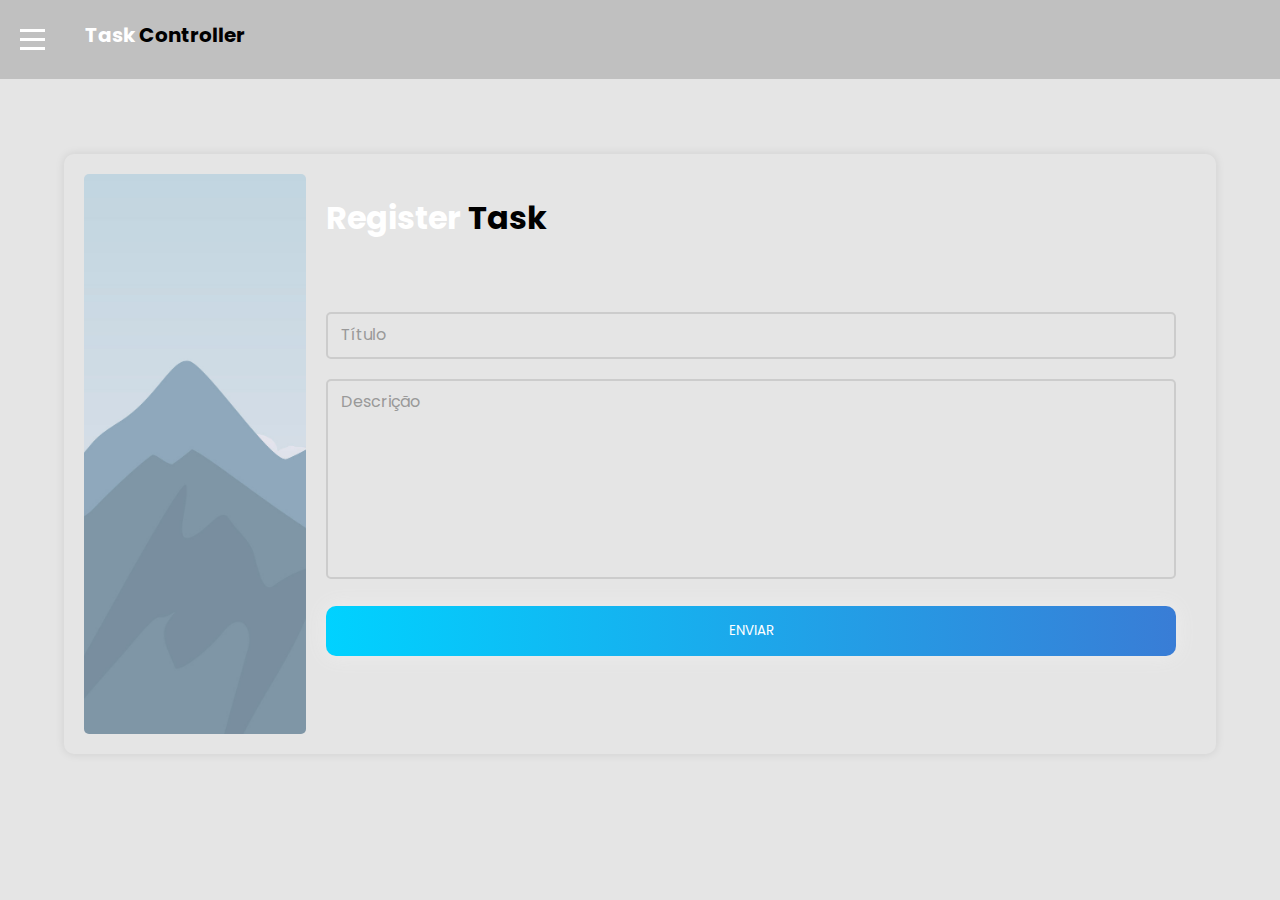
<file: Interface/index.html>
<!DOCTYPE html>
<html lang="en">
<head>
    <meta charset="UTF-8">
    <meta name="viewport" content="width=device-width, initial-scale=1.0">
    <title>Document</title>
    <link rel="stylesheet" href="css/index.css">
</head>
<body>
    <header class="header">
        <nav class="navbar">
            <div class="hamburger-menu">
                <div class="bar"></div>
                <div class="bar"></div>
                <div class="bar"></div>
            </div>
            <ul class="menu">
                <li><a href="index.html">Register Task</a></li>
                <li><a href="taskview.html">Task View</a></li>
            </ul>
        </nav>
        <h3 id="titulo"><span style="color: white;">Task </span>Controller</h3>
    </header>

    <div class="grid">
        <aside class="aside"></aside>
        <main class="main">

            <h1>Register <span style="color: black;">Task</span> </h1>
            <form id="formulario" method="post">       
            <div class="input-container" style="margin-top: 70px ">
                <input class="inputTitulo"  autocomplete="off" placeholder="Insira o título" required />
                <label for="titulo">Título</label>
            </div>
            
            <div class="textarea-container">
                <textarea id="descricao" name="descricao" autocomplete="off" placeholder="Insira a descrição" required></textarea>
                <label for="descricao">Descrição</label>
            </div>

            <button type="submit" id="submit" class="btn-grad">Enviar</button>
        </form>  
        </main>
    </div>

    <footer>
    </footer>

    <script>
        document.querySelector('.hamburger-menu').addEventListener('click', function() {
            document.querySelector('.menu').classList.toggle('show');
        });
    </script>
    <script src="Requisições/criarTask.js"></script>
</body>
</html>
</file>
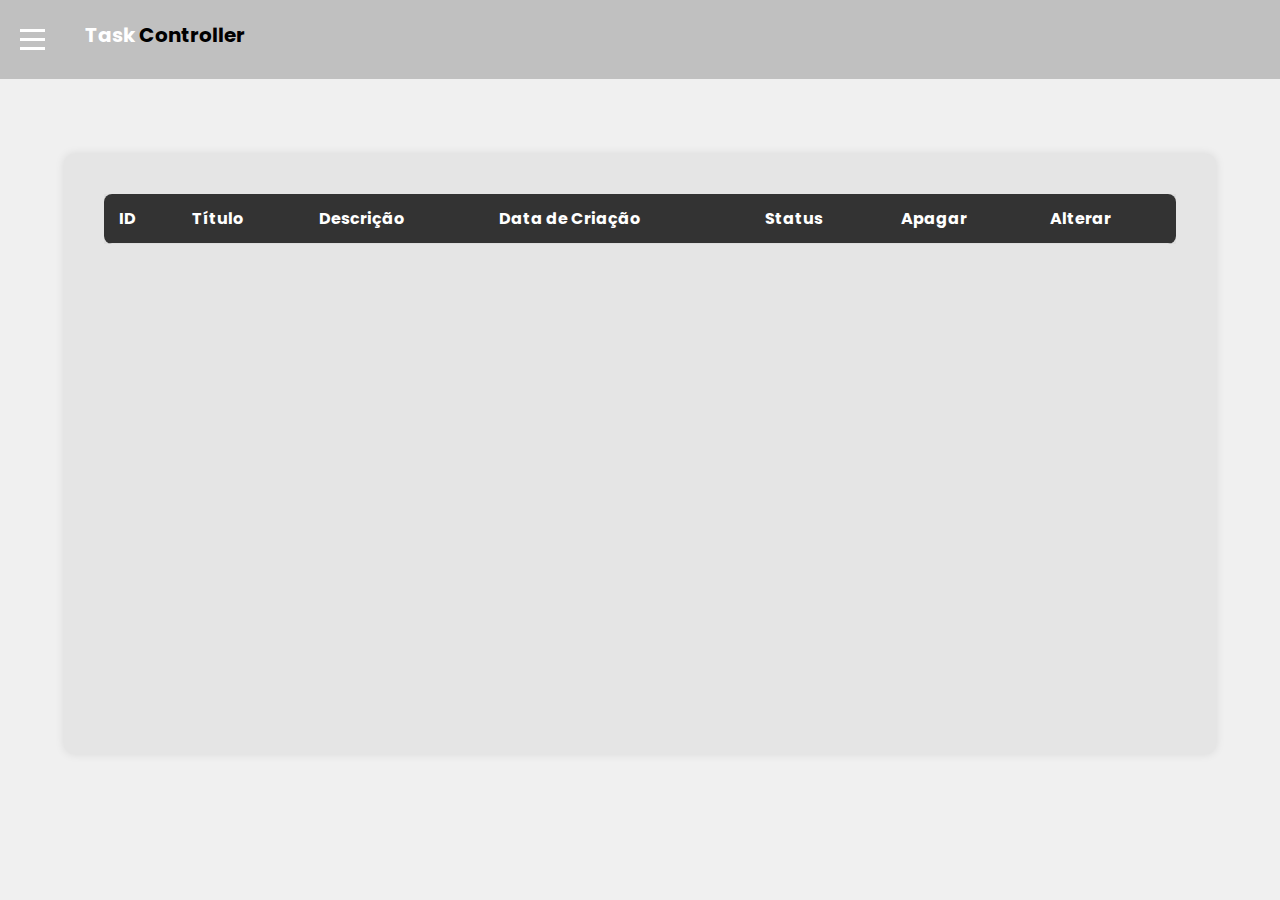
<file: Interface/taskview.html>
<!DOCTYPE html>
<html lang="en">
<head>
    <meta charset="UTF-8">
    <meta name="viewport" content="width=device-width, initial-scale=1.0">
    <title>Document</title>
    <link rel="stylesheet" href="css/taskview.css">
    <link href='https://unpkg.com/boxicons@2.1.4/css/boxicons.min.css' rel='stylesheet'>
</head>
<body>
    <header class="header">
        <nav class="navbar">
            <div class="hamburger-menu">
                <div class="bar"></div>
                <div class="bar"></div>
                <div class="bar"></div>
            </div>
            <ul class="menu">
                <li><a href="index.html">Register Task</a></li>
                <li><a href="taskview.html">Task View</a></li>
            </ul>
        </nav>
        <h3 id="titulo"><span style="color: white;">Task </span>Controller</h3>
    </header>

    <div class="grid">
        <main class="main">
    <div class="table-container">
        <table class="modern-table">
            <thead>
                <tr>
                    <th>ID</th>
                    <th>Título</th>
                    <th>Descrição</th>
                    <th>Data de Criação</th>
                    <th>Status</th>
                    <th>Apagar</th>
                    <th>Alterar</th>
                </tr>
            </thead>
            <tbody id="tabela-corpo">
               
            </tbody>
        </table>
    </div>

    <div class="pagination">

      
    </div>
</main>
    <footer>
    </footer>

    <script>
        document.querySelector('.hamburger-menu').addEventListener('click', function() {
            document.querySelector('.menu').classList.toggle('show');
        });
    </script>
    <script type="module" src="Requisições/getTasks.js"></script>
    <script type="module" src="Requisições/removeTask.js"></script>
    <script type="module" src="Requisições/EditTasks.js"></script>
</body>
</html>
</file>
<file: Interface/css/index.css>
@import url('https://fonts.googleapis.com/css2?family=Poppins:wght@100;200;300;400;500;600;700;800;900&display=swap');

* {
    font-family: "Poppins", sans-serif;
    box-sizing: border-box;
    margin: 0;
    padding: 0;
}

:root {
    --cor-cinza: #c0c0c0;
    --cor-branco: #ffffff;
    --cor-preto: #000000;
    --cor-azul: #77aad9;
    --cor-cinza-background: #e5e5e5;
}

body {
    background-color: var(--cor-cinza-background);
    display: flex;
    flex-direction: column;
    align-items: center;
    height: 100vh;
    margin: 0;
    color: var(--cor-branco);
}

.header {
    background-color: var(--cor-cinza);
    width: 100%;
    height: 79px;
    display: flex;
    position: sticky;
}

#titulo {
    color: var(--cor-preto);
    font-size: 20px;
    padding: 20px;
    width: 200px;
}

.grid {
    display: grid;
    grid-template-columns: 1fr 80%;
    width: 90%;
    background-color: var(--cor-cinza-background);
    padding: 20px;
    margin-top: 75px;
    margin-bottom: auto;
    box-shadow: 0 0 10px rgba(0, 0, 0, 0.1);
    border-radius: 10px;
    height: 600px;
}

.aside,
.main {
    padding: 20px;

}

.aside {
    background-image: url(../imagens/default-image.jpg);
    background-size: cover;
    border-radius: 5px;
    background-position: 40%;
}

.input-container {
    position: relative;
}

.input-container input {
    width: 100%;
    padding: 10px;
    border: 2px solid #ccc;
    border-radius: 5px;
    font-size: 15px;
    transition: border-color 0.3s ease, box-shadow 0.3s ease;
    outline: none;
    background-color: transparent;
    resize: none;
}


.input-container input::placeholder {
    color: transparent;
}


.input-container label {
    position: absolute;
    top: 10px;
    left: 10px;
    font-size: 16px;
    color: #999;
    padding: 0 5px;
    transition: 0.3s ease;
    pointer-events: none;

}


.input-container input:focus {
    border-color: #007BFF;
    box-shadow: 0 0 8px rgba(0, 123, 255, 0.3);

}


.input-container input:focus+label,
.input-container input:not(:placeholder-shown)+label {
    top: -15px;
    left: 5px;
    font-size: 12px;
    background-color: rgb(247, 247, 247);
    border-radius: 2px;
    color: #007BFF;
}

.input-container input:hover {
    border-color: #007BFF;
}



.textarea-container {
    position: relative;
    margin: 20px 0;
}

.textarea-container textarea {
    width: 100%;
    height: 200px;
    padding: 10px;
    border: 2px solid #ccc;
    border-radius: 5px;
    font-size: 16px;
    transition: border-color 0.3s ease, box-shadow 0.3s ease;
    outline: none;
    resize: none;
    background-color: transparent;
}


.textarea-container textarea::placeholder {
    color: transparent;
}


.textarea-container label {
    position: absolute;
    top: 10px;
    left: 10px;
    font-size: 16px;
    color: #999;
    padding: 0 5px;
    transition: 0.3s ease;
    pointer-events: none;
}


.textarea-container textarea:focus {
    border-color: #007BFF;
    box-shadow: 0 0 8px rgba(0, 123, 255, 0.3);
}


.textarea-container textarea:focus+label,
.textarea-container textarea:not(:placeholder-shown)+label {
    top: -15px;
    background-color: white;
    border-radius: 2px;
    left: 5px;
    font-size: 12px;
    color: #007BFF;
}




.btn-grad {
    background-image: linear-gradient(to right, #00d2ff 0%, #3a7bd5 51%, #00d2ff 100%);
    padding: 15px 45px;
    text-align: center;
    text-transform: uppercase;
    transition: 0.5s;
    width: 100%;
    background-size: 200% auto;
    color: white;
    border: transparent;
    box-shadow: 0 0 20px #eee;
    border-radius: 10px;
    display: block;
}

.btn-grad:hover {
    background-position: right center;
    color: #fff;
    text-decoration: none;
}



.navbar {
    background-color: var(--cor-cinza);
    color: #fff;
    display: flex;
    justify-content: space-between;
    align-items: center;
    padding: 10px 20px;
}

.hamburger-menu {
    display: none;
    flex-direction: column;
    cursor: pointer;
}

.bar {
    width: 25px;
    height: 3px;
    background-color: #fff;
    margin: 3px 0;
}

.menu {
    list-style-type: none;
    display: flex;
    background-color: var(--cor-cinza);
}

.menu li {
    padding: 0 15px;
    transition: background-color 0.3s ease-in-out;
}

.menu li a {
    color: #fff;
    text-decoration: none;
}

.menu li:hover {
    background-color: #555;
}

.hamburger-menu {
    display: flex;
}

.menu {
    display: none;
    flex-direction: column;
    width: 100%;
    text-align: center;
    position: absolute;
    background-color: var(--cor-cinza);
    transition: background-color 0.3s ease-in-out;
    top: 60px;
    left: 0;
    z-index: 1;
}

.menu.show {
    display: flex;
    transition: background-color 0.3s ease-in-out;
}

.menu li {
    padding: 10px 0;
}

.success-box {
    background-color: #0fe0c5; 
    color: white; 
    padding: 10px;
    position: fixed; 
    top: 50px; 
    left: 50%; 
    transform: translateX(-50%); 
    z-index: 1000; 
    border-radius: 5px;
    box-shadow: 0 4px 8px rgba(0, 0, 0, 0.1); 
    opacity: 1; 
    transition: opacity 0.3s ease; 
}

.success-box.fadeOut {
    opacity: 0; 
}
</file>
<file: Interface/css/taskview.css>
@import url('https://fonts.googleapis.com/css2?family=Poppins:wght@100;200;300;400;500;600;700;800;900&display=swap');

* {
    font-family: "Poppins", sans-serif;
    box-sizing: border-box;
    margin: 0;
    padding: 0;
}

:root {
    --cor-cinza: #c0c0c0;
    --cor-branco: #ffffff;
    --cor-preto: #000000;
    --cor-azul: #77aad9;
    --cor-cinza-background: #e5e5e5;
}

body {
    background-color: var(--cor-cinza-background);
    display: flex;
    flex-direction: column;
    align-items: center;
    height: 100vh;
    margin: 0;  
}

.header {
    background-color: var(--cor-cinza);
    width: 100%;
    height: 79px;
    display: flex;

}

#titulo {
    color: var(--cor-preto);
    font-size: 20px;
    padding: 20px;
    width: 200px;
}

.grid {
    display: grid;
    grid-template-columns: 1fr;
    width: 90%;
    background-color: var(--cor-cinza-background);
    padding: 20px;
    margin-top: 75px;
    margin-bottom: auto;
    box-shadow: 0 0 10px rgba(0, 0, 0, 0.1);
    border-radius: 10px;
    height: 600px;
}

.main {
    padding: 20px;
    overflow-x: auto; 
}


body {
    font-family: Arial, sans-serif;
    margin: 0;
    padding: 0;
    display: flex;
    justify-content: center;
    align-items: center;
    height: 100vh;
    background-color: #f0f0f0;
}


.navbar {
    background-color: var(--cor-cinza);
    color: #fff;
    display: flex;
    justify-content: space-between;
    align-items: center;
    padding: 10px 20px;
}

.hamburger-menu {
    display: none;
    flex-direction: column;
    cursor: pointer;
}

.bar {
    width: 25px;
    height: 3px;
    background-color: #fff;
    margin: 3px 0;
}

.menu {
    list-style-type: none;
    display: flex;
    background-color: var(--cor-cinza);
}

.menu li {
    padding: 0 15px;
    transition: background-color 0.3s ease-in-out;
}

.menu li a {
    color: #fff;
    text-decoration: none;
}

.menu li:hover {
    background-color: #555;
}

.hamburger-menu {
    display: flex;
}

.menu {
    display: none;
    flex-direction: column;
    width: 100%;
    text-align: center;
    position: absolute;
    background-color: var(--cor-cinza);
    transition: background-color 0.3s ease-in-out;
    top: 60px;
    left: 0;
    z-index: 1;
}

.menu.show {
    display: flex;
    transition: background-color 0.3s ease-in-out;
}

.menu li {
    padding: 10px 0;
}


body {
    font-family: Arial, sans-serif;
    margin: 0;
    padding: 0;
    display: flex;
    justify-content: center;
    align-items: center;
    height: 100vh;
    background-color: #f0f0f0;
}

.table-container {
    width: 100%;
    overflow-x: auto; 
}

.modern-table {
    width: 100%;
    border-collapse: collapse;
    background-color: #fff;
    border-radius: 8px;
    overflow: hidden;
    box-shadow: 0 0 20px rgba(0, 0, 0, 0.1);
    white-space: nowrap; 
}

.modern-table th,
.modern-table td {
    padding: 12px 15px;
    text-align: left;
    border-bottom: 1px solid #ddd;
}

.modern-table th {
    background-color: #333;
    color: #fff; 
}

.modern-table td {
    color: #000; 
}

.modern-table tbody tr:nth-child(even) {
    background-color: #f2f2f2;
}

.pagination {
    margin-top: 20px;
    text-align: center;
}

.pagination button {
    background-color: #333;
    color: #fff;
    border: none;
    padding: 8px 16px;
    cursor: pointer;
    margin: 0 4px;
    border-radius: 4px;
}

.page-num {
    font-weight: bold;
    margin: 0 8px;
}

#btn-grad {
    background-image: linear-gradient(to right, #00d2ff 0%, #3a7bd5 51%, #00d2ff 100%);
    text-align: left;
    text-transform: uppercase;
    transition: 0.5s;
    width: 100px;
    height: 40px;
    margin: auto;
    background-size: 200% auto;
    color: white;
    border: transparent;
    box-shadow: 0 0 20px #eee;
    border-radius: 10px;
    display: block;
}

#btn-grad:hover {
    background-position: right center;
    color: #fff;
    text-decoration: none;
}

.delete {
    background-image: linear-gradient(to right, #cb2d3e 0%, #ef473a  51%, #cb2d3e  100%);
    text-align: center;
    text-transform: uppercase;
    transition: 0.5s;
    background-size: 200% auto;
    color: white;            
    box-shadow: 0 0 20px #eee;
    border-radius: 10px;
    display: block;
    border: 1px solid white;
    cursor: pointer;
    width: 60px;
    height: 50px;
  }

  .delete:hover {
    background-position: right center; 
    color: #fff;
    text-decoration: none;
  }
 
.bx {
font-size: 20px;
}

.confirmed {
    background-image: linear-gradient(to right, #2dcb42 0%, #00db42  51%, #10b91e  100%);
    text-align: center;
    text-transform: uppercase;
    transition: 0.5s;
    background-size: 200% auto;
    color: white;            
    box-shadow: 0 0 20px #eee;
    border-radius: 10px;
    display: block;
    border: 1px solid white;
    cursor: pointer;
    width: 60px;
    height: 50px;
  }

  .confirmed:hover {
    background-position: right center; 
    color: #fff;
    text-decoration: none;
  }
.success-box {
    background-color: #0fe0c5; 
    color: white; 
    padding: 10px;
    position: fixed; 
    top: 50px; 
    left: 50%; 
    transform: translateX(-50%); 
    z-index: 1000; 
    border-radius: 5px;
    box-shadow: 0 4px 8px rgba(0, 0, 0, 0.1); 
    opacity: 1; 
    transition: opacity 0.3s ease; 
}

.success-box.fadeOut {
    opacity: 0; 
}

input[type="text"], 
textarea {
  width: 70%;
  padding: 10px; 
  margin: 10px 0; 
  border: 1px solid #cccccc9f; 
  border-radius: 4px; 
  box-shadow: inset 0 1px 3px rgba(0, 0, 0, 0.048); 
  font-size: 16px; 
  transition: border-color 0.3s ease, box-shadow 0.3s ease; 
}

input[type="text"]:focus, 
textarea:focus {
  border-color: #007BFF; 
  box-shadow: 0 0 5px rgba(0, 123, 255, 0.5); 
  outline: none; 
}


input[type="text"]::placeholder, 
textarea::placeholder {
  color: #888; 
  font-style: italic;
}

select {
    width: 80%; 
    max-width: 300px; 
    padding: 10px 15px 10px 10px; 
    font-size: 16px; 
    border: 1px solid #ccc; 
    border-radius: 4px; 
    background-color: #fff; 
    background-image: url('data:image/svg+xml;utf8,<svg xmlns="http://www.w3.org/2000/svg" width="10" height="10" viewBox="0 0 24 24" fill="none" stroke="%23888" stroke-width="2" stroke-linecap="round" stroke-linejoin="round"><polyline points="6 9 12 15 18 9"/></svg>'); /* Seta em SVG */
    background-repeat: no-repeat; 
    background-position: right 10px top 50%; 
    background-size: 12px 12px; 
    appearance: none; 
    -webkit-appearance: none; 
    -moz-appearance: none; 
    cursor: pointer; 
    transition: border-color 0.3s ease, box-shadow 0.3s ease;
    box-shadow: 0 2px 5px rgba(0, 0, 0, 0.1); 
  }
  
  
  select:focus {
    border-color: #007BFF; 
    box-shadow: 0 0 5px rgba(0, 123, 255, 0.5);
    outline: none; 
  }
  
  
  select:disabled {
    background-color: #f5f5f5; 
    cursor: not-allowed; 
  }
  
textarea {
    width: 70%; 
    max-width: 600px;
    height: 150px; 
    resize: none;
    padding: 20px; 
    font-size: 16px; 
    font-family: Arial, sans-serif; 
    border: 1px solid #ccc; 
    border-radius: 4px; 
    background-color: #fff;
    box-shadow: 0 2px 5px rgba(0, 0, 0, 0.1); 
    transition: border-color 0.3s ease, box-shadow 0.3s ease; 
  }
  

  textarea:focus {
    border-color: #007BFF;
    box-shadow: 0 0 5px rgba(0, 123, 255, 0.5); 
    outline: none; 
  }
  

  textarea::placeholder {
    color: #888; 
    font-style: italic;
  }
  
  textarea:disabled {
    background-color: #f5f5f5;
    cursor: not-allowed;
  }
</file>
